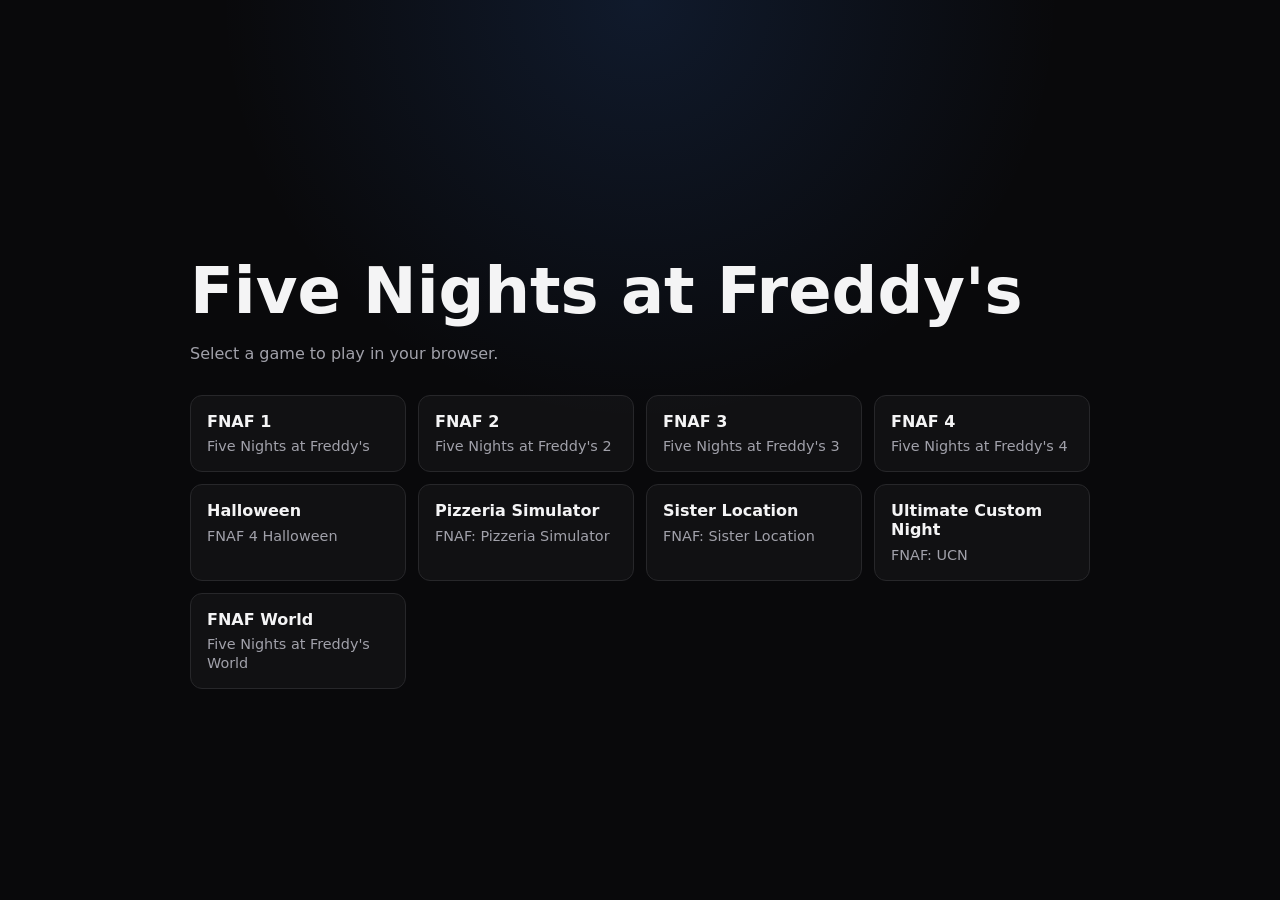
<file: index.html>
<!doctype html>
<html lang="en">
<head>
  <meta charset="utf-8">
  <meta name="viewport" content="width=device-width, initial-scale=1">
  <title>FNAF Browser Collection</title>
  <style>
    :root {
      color-scheme: dark;
      font-family: system-ui, sans-serif;
      background: #09090b;
      color: #f4f4f5;
    }
    body {
      min-height: 100vh;
      margin: 0;
      display: grid;
      place-items: center;
      background:
        radial-gradient(circle at top, rgba(59, 130, 246, 0.14), transparent 38%),
        #09090b;
    }
    main {
      width: min(900px, calc(100% - 2rem));
      padding: 3rem 1.5rem;
    }
    h1 { margin-bottom: 0.5rem; font-size: clamp(2rem, 6vw, 4rem); }
    p { color: #a1a1aa; }
    .games {
      display: grid;
      grid-template-columns: repeat(auto-fit, minmax(180px, 1fr));
      gap: 0.75rem;
      margin-top: 2rem;
    }
    .games a {
      display: block;
      padding: 1rem;
      border: 1px solid #27272a;
      border-radius: 0.75rem;
      color: #f4f4f5;
      text-decoration: none;
      background: rgba(255, 255, 255, 0.03);
      transition: 150ms ease;
    }
    .games a:hover, .games a:focus-visible {
      border-color: #3b82f6;
      background: rgba(59, 130, 246, 0.12);
      transform: translateY(-2px);
      outline: none;
    }
    .games strong { display: block; margin-bottom: 0.35rem; }
    .games span { color: #a1a1aa; font-size: 0.9rem; }
  </style>
</head>
<body>
  <main>
    <h1>Five Nights at Freddy's</h1>
    <p>Select a game to play in your browser.</p>

    <nav class="games" aria-label="Game selection">
      <a href="./1/"><strong>FNAF 1</strong><span>Five Nights at Freddy's</span></a>
      <a href="./2/"><strong>FNAF 2</strong><span>Five Nights at Freddy's 2</span></a>
      <a href="./3/"><strong>FNAF 3</strong><span>Five Nights at Freddy's 3</span></a>
      <a href="./4/"><strong>FNAF 4</strong><span>Five Nights at Freddy's 4</span></a>
      <a href="./4-halloween/"><strong>Halloween</strong><span>FNAF 4 Halloween</span></a>
      <a href="./ps/"><strong>Pizzeria Simulator</strong><span>FNAF: Pizzeria Simulator</span></a>
      <a href="./sl/"><strong>Sister Location</strong><span>FNAF: Sister Location</span></a>
      <a href="./ucn/"><strong>Ultimate Custom Night</strong><span>FNAF: UCN</span></a>
      <a href="./w/"><strong>FNAF World</strong><span>Five Nights at Freddy's World</span></a>
    </nav>
  </main>
</body>
</html>
</file>
